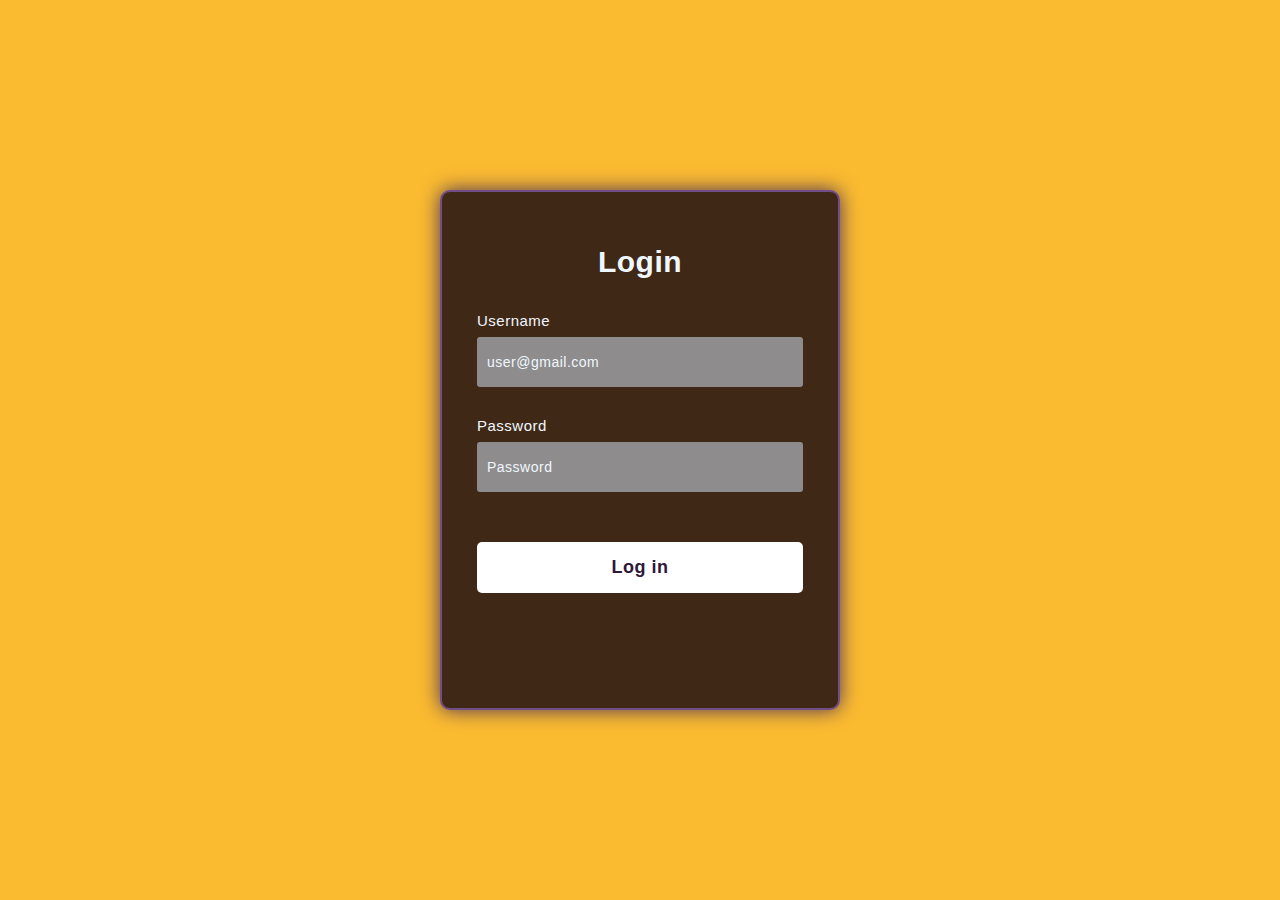
<file: login.html>
<html>
    <html lang="en">
        <head>
            <title>Login Page</title>
            <link rel="preconnect" href="https://fonts.gstatic.com">
            <link rel="stylehseet" href="https://cdnjs.cloudflare.com/ajax/libs/jquery/3.5.1/jquery.min.js">
            <link href="https //fonts.googleapis.com/css family=poppins"></link>
        <script type="text/javascript">
            function Redirect()
            {
                window.location ="index.html"
            }
        </script>
        <script type="submit" src="script.js"></script>
        <style media ="screen">
            *,
    *:before,
    *:after{
        padding:0;
        margin:0;
        box-sizing: border-box;
        
    }
    body{
        background-color: #fbbb30;
    }
    .background{
        width: 430px;
        height: 520px;
        position: absolute;
        transform: translate(-50%, -50%);
        left: 50%;
        top: 50%;
    }
    form{
        height: 520px;
        width: 400px;
        background-color: #402816;
        position: absolute;
        transform: translate(-50%, -50%);
        top: 50%;
        left: 50%;
        border-radius: 10px;
        border: 2px solid rgb(114, 78, 136);
        box-shadow: 0 0 20px rgb(73, 48, 88);
        padding: 50px 35px;
    }
        form *{
            font-family: 'Poppins', sans-serif;
            color: aliceblue;
            letter-spacing: 0.5px;
            outline: none;
            border: none;
        }
        form h3{
            font-size: 30px;
            font-weight: 500px;
            line-height: 40px;
            text-align: center;
        }
        label{
            display: block;
            margin-top: 30px;
            font-size: 15px;
            font-weight: 500;
        }
        input{
            display: block;
            height: 50px;
            width: 100%;
            background-color: rgb(142, 140, 140);
            border-radius: 3px;
            padding: 0 10px;
            margin-top: 8px;
            font-size: 14px;
            font-weight: 300;
        }
        ::placeholder{
            color: aliceblue;
        }
        button{
            margin-top: 50px;
            width: 100%;
            background-color: white;
            color: rgb(46, 24, 57);
            padding: 15px 0;
            font-size: 18px;
            font-weight: 600;
            border-radius: 5px;
            cursor: pointer;
        }
        .social{
            margin-top: 30px;
            display: flex;
        }
        </style>
        </head>
        <body>
            <div class="background"></div>
            <form>
                <h3>Login</h3>
                <label for="username">Username</label>
                <input type="email" placeholder="user@gmail.com" id="username" required>

                <label for="password">Password</label>
                <input type="password" placeholder="Password" id="password" required>

                <button type="submit" onclick="Redirect()">Log in</button>
            </form>

</html>
</file>
